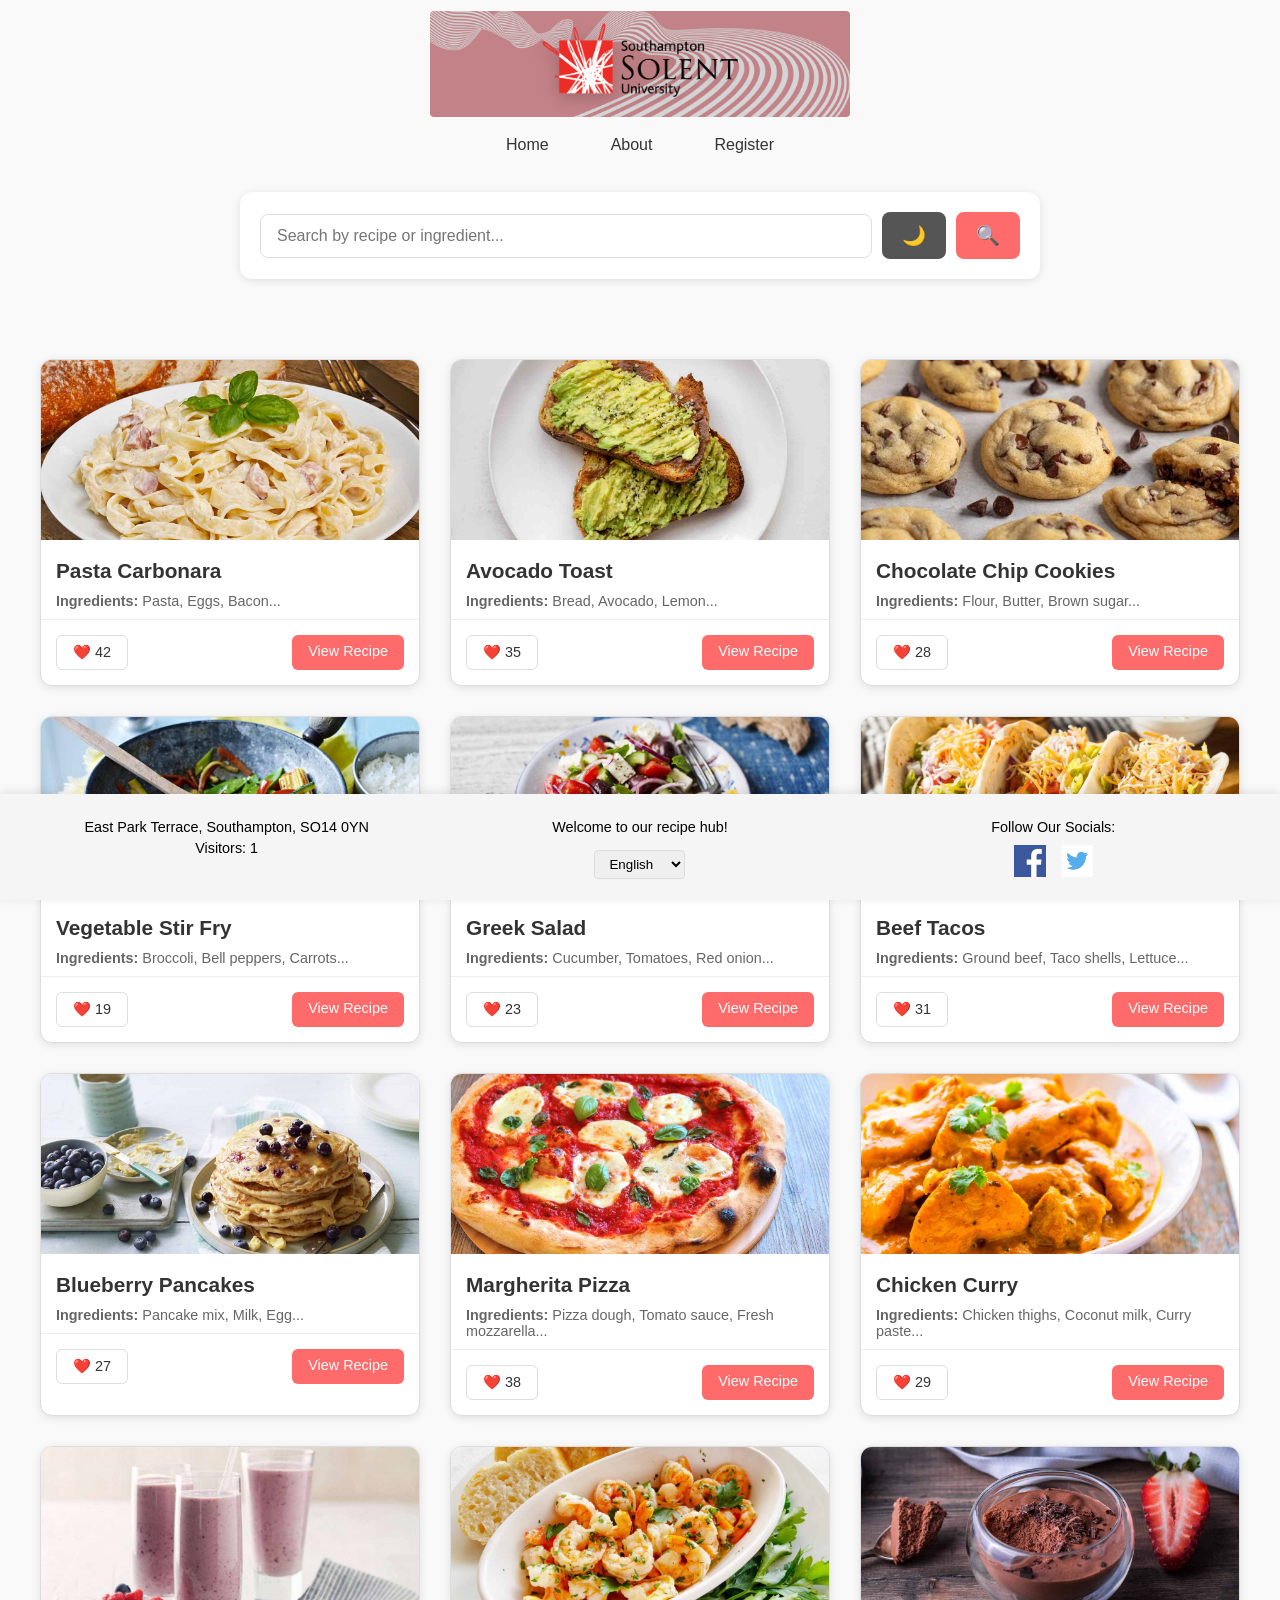
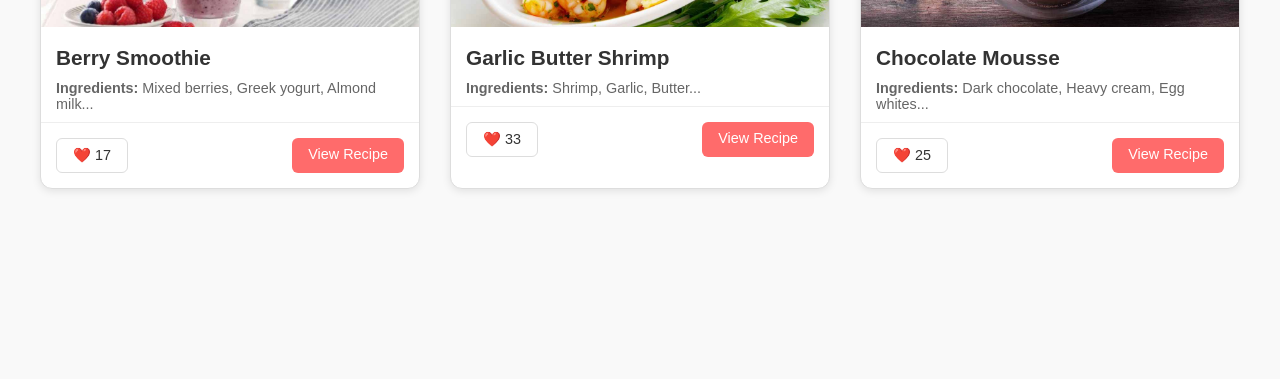
<file: Index.html>
<!DOCTYPE html>
<html lang="en">
<head>
  <meta charset="UTF-8">
  <meta name="viewport" content="width=device-width, initial-scale=1.0">
  <meta name="description" content="Recipe Finder - Discover and share delicious recipes">
  <title>Recipe Finder - Home</title>
  <link rel="stylesheet" href="styles/main.css">
</head>
<body>
  
  <header>
    <div class="logo">
      <h1><img src="assets/logo.png" alt="Recipe Finder"></h1>
    </div>
    <nav>
      <a href="index.html">Home</a>
      <a href="about.html">About</a>
      <a href="register.html">Register</a>
    </nav>
  </header>

  <main>
    <section class="search-section">
      <input type="text" id="search-input" placeholder="Search by recipe or ingredient..." aria-label="Search recipes">
      <button id="dark-mode-toggle" aria-label="Toggle dark mode">🌙</button>
      <button id="search-btn" aria-label="Search">🔍</button>
    </section>

    <div class="recipe-grid" id="recipe-container">
      <!-- Recipes will be dynamically added here via JavaScript -->
      <p style="text-align: center; grid-column: 1/-1; padding: 40px;">Loading recipes...</p>
    </div>
  </main>

  <footer>
    <div class="footer-column">
      <p>East Park Terrace, Southampton, SO14 0YN</p>
      <p>Visitors: <span id="visitor-counter">0</span></p>
    </div>
    <div class="footer-column">
      <p id="intro-text">Welcome to our recipe hub!</p>
      <select id="language-select" aria-label="Select language">
        <option value="en">English</option>
        <option value="es">Español</option>
      </select>
    </div>
    <div class="footer-column">
      <p>Follow Our Socials:</p>
      <div class="social-icons">
        <a href="#" aria-label="Facebook"><img src="assets/facebook-icon.png" alt="Facebook"></a>
        <a href="#" aria-label="Twitter"><img src="assets/twitter-icon.png" alt="Twitter"></a>
      </div>
    </div>
  </footer>

  <!-- Load data first, then app logic -->
  <script src="scripts/data.js"></script>
  <script src="scripts/app.js"></script>
</body>
</html>
</file>
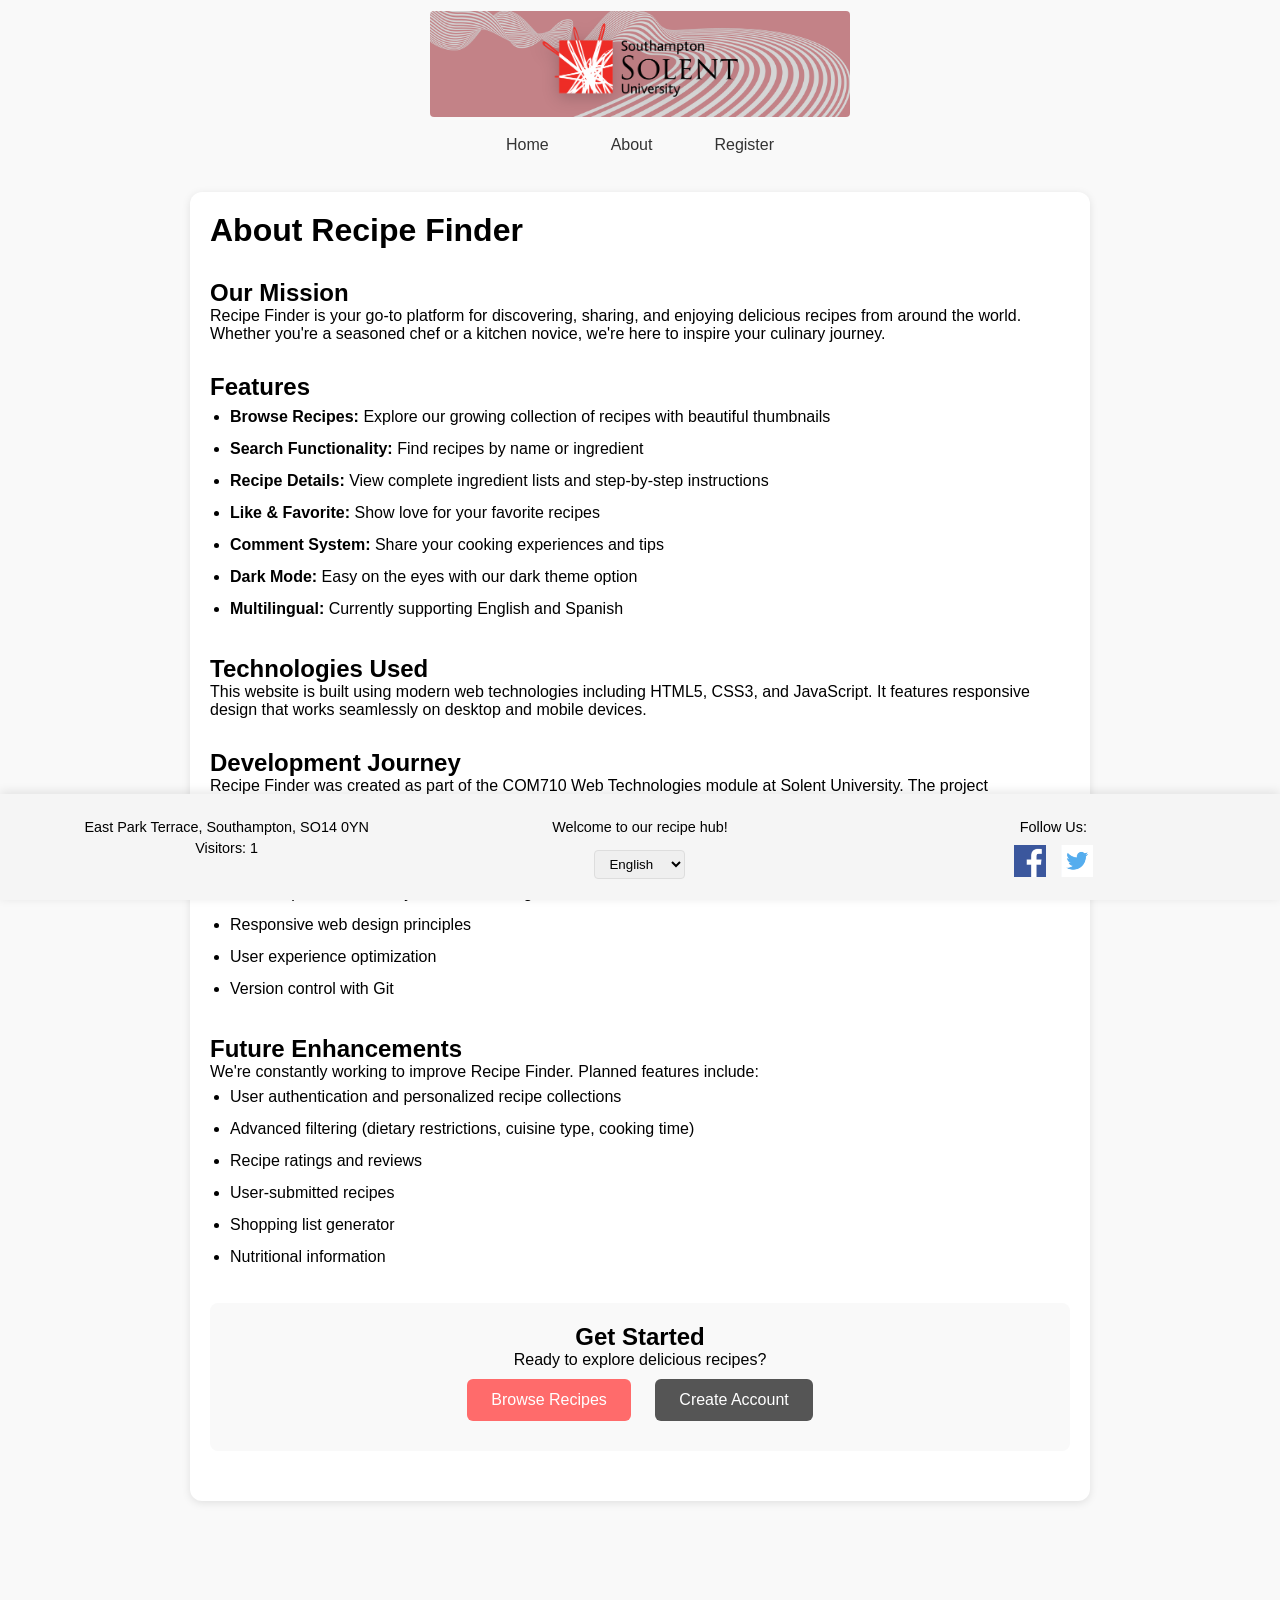
<file: about.html>
<!DOCTYPE html>
<html lang="en">
<head>
  <meta charset="UTF-8">
  <meta name="viewport" content="width=device-width, initial-scale=1.0">
  <title>About - Recipe Finder</title>
  <link rel="stylesheet" href="styles/main.css">
</head>
<body>
  
  <header>
    <div class="logo">
      <h1><img src="assets/logo.png" alt="Recipe Finder"></h1>
    </div>
    <nav>
      <a href="index.html">Home</a>
      <a href="about.html">About</a>
      <a href="register.html">Register</a>
    </nav>
  </header>

  <main class="recipe-details-container">
    <h1>About Recipe Finder</h1>
    
    <section style="margin: 30px 0;">
      <h2>Our Mission</h2>
      <p>Recipe Finder is your go-to platform for discovering, sharing, and enjoying delicious recipes from around the world. Whether you're a seasoned chef or a kitchen novice, we're here to inspire your culinary journey.</p>
    </section>

    <section style="margin: 30px 0;">
      <h2>Features</h2>
      <ul style="line-height: 2; margin-left: 20px;">
        <li><strong>Browse Recipes:</strong> Explore our growing collection of recipes with beautiful thumbnails</li>
        <li><strong>Search Functionality:</strong> Find recipes by name or ingredient</li>
        <li><strong>Recipe Details:</strong> View complete ingredient lists and step-by-step instructions</li>
        <li><strong>Like & Favorite:</strong> Show love for your favorite recipes</li>
        <li><strong>Comment System:</strong> Share your cooking experiences and tips</li>
        <li><strong>Dark Mode:</strong> Easy on the eyes with our dark theme option</li>
        <li><strong>Multilingual:</strong> Currently supporting English and Spanish</li>
      </ul>
    </section>

    <section style="margin: 30px 0;">
      <h2>Technologies Used</h2>
      <p>This website is built using modern web technologies including HTML5, CSS3, and JavaScript. It features responsive design that works seamlessly on desktop and mobile devices.</p>
    </section>

    <section style="margin: 30px 0;">
      <h2>Development Journey</h2>
      <p>Recipe Finder was created as part of the COM710 Web Technologies module at Solent University. The project demonstrates practical application of:</p>
      <ul style="line-height: 2; margin-left: 20px;">
        <li>Semantic HTML markup and W3C validation</li>
        <li>Modern CSS techniques including Grid and Flexbox</li>
        <li>JavaScript for interactivity and data management</li>
        <li>Responsive web design principles</li>
        <li>User experience optimization</li>
        <li>Version control with Git</li>
      </ul>
    </section>

    <section style="margin: 30px 0;">
      <h2>Future Enhancements</h2>
      <p>We're constantly working to improve Recipe Finder. Planned features include:</p>
      <ul style="line-height: 2; margin-left: 20px;">
        <li>User authentication and personalized recipe collections</li>
        <li>Advanced filtering (dietary restrictions, cuisine type, cooking time)</li>
        <li>Recipe ratings and reviews</li>
        <li>User-submitted recipes</li>
        <li>Shopping list generator</li>
        <li>Nutritional information</li>
      </ul>
    </section>

    <section style="margin: 30px 0; text-align: center; padding: 20px; background: #f9f9f9; border-radius: 8px;">
      <h2>Get Started</h2>
      <p>Ready to explore delicious recipes?</p>
      <a href="index.html" style="display: inline-block; margin: 10px; padding: 12px 24px; background: #ff6b6b; color: white; text-decoration: none; border-radius: 6px; font-weight: 500;">Browse Recipes</a>
      <a href="register.html" style="display: inline-block; margin: 10px; padding: 12px 24px; background: #555; color: white; text-decoration: none; border-radius: 6px; font-weight: 500;">Create Account</a>
    </section>
  </main>

  <footer>
    <div class="footer-column">
      <p>East Park Terrace, Southampton, SO14 0YN</p>
      <p>Visitors: <span id="visitor-counter">0</span></p>
    </div>
    <div class="footer-column">
      <p id="intro-text">Welcome to our recipe hub!</p>
      <select id="language-select">
        <option value="en">English</option>
        <option value="es">Español</option>
      </select>
    </div>
    <div class="footer-column">
      <p>Follow Us:</p>
      <div class="social-icons">
        <a href="#"><img src="assets/facebook-icon.png" alt="Facebook"></a>
        <a href="#"><img src="assets/twitter-icon.png" alt="Twitter"></a>
      </div>
    </div>
  </footer>

  <script>
    // Dark mode support
    try {
      if (localStorage.getItem('darkMode') === 'true') {
        document.body.classList.add('dark-theme');
      }
    } catch (e) {}

    // Visitor counter
    try {
      const count = localStorage.getItem('visitorCount') || '0';
      document.getElementById('visitor-counter').textContent = count;
    } catch (e) {}

    // Language support
    const translations = {
      en: "Welcome to our recipe hub!",
      es: "¡Bienvenido a nuestro centro de recetas!"
    };

    try {
      const lang = localStorage.getItem('language') || 'en';
      const langSelect = document.getElementById('language-select');
      const introText = document.getElementById('intro-text');
      
      langSelect.value = lang;
      introText.textContent = translations[lang];
      
      langSelect.addEventListener('change', function(e) {
        const newLang = e.target.value;
        introText.textContent = translations[newLang];
        localStorage.setItem('language', newLang);
      });
    } catch (e) {}
  </script>
</body>
</html>
</file>
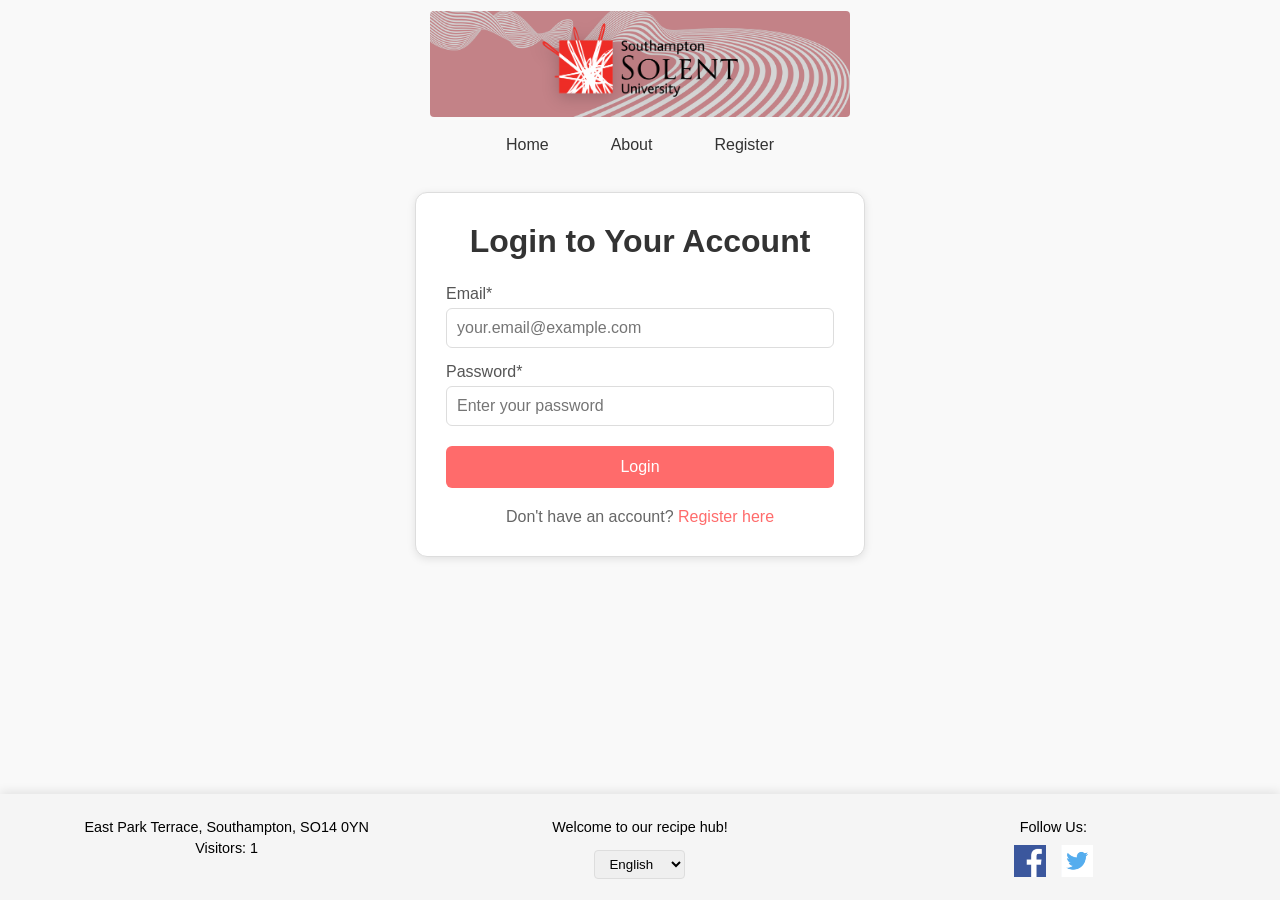
<file: login.html>
<!DOCTYPE html>
<html lang="en">
<head>
  <meta charset="UTF-8">
  <meta name="viewport" content="width=device-width, initial-scale=1.0">
  <meta name="description" content="Login to Recipe Finder">
  <title>Login - Recipe Finder</title>
  <link rel="stylesheet" href="styles/main.css">
</head>
<body>
  
  <header>
    <div class="logo">
      <h1><img src="assets/logo.png" alt="Recipe Finder"></h1>
    </div>
    <nav>
      <a href="index.html">Home</a>
      <a href="about.html">About</a>
      <a href="register.html">Register</a>
    </nav>
  </header>

  <main class="auth-form">
    <h1>Login to Your Account</h1>
    <form id="login-form" novalidate>
      <label for="login-email">Email*</label>
      <input 
        type="email" 
        id="login-email" 
        name="email"
        required
        placeholder="your.email@example.com"
        aria-required="true">

      <label for="login-password">Password*</label>
      <input 
        type="password" 
        id="login-password" 
        name="password"
        required
        placeholder="Enter your password"
        aria-required="true">

      <button type="submit">Login</button>
      <p id="form-message" style="display: none;"></p>
    </form>

    <p style="text-align: center; margin-top: 20px; color: #666;">
      Don't have an account? <a href="register.html" style="color: #ff6b6b; text-decoration: none;">Register here</a>
    </p>
  </main>

  <footer>
    <div class="footer-column">
      <p>East Park Terrace, Southampton, SO14 0YN</p>
      <p>Visitors: <span id="visitor-counter">0</span></p>
    </div>
    <div class="footer-column">
      <p id="intro-text">Welcome to our recipe hub!</p>
      <select id="language-select" aria-label="Select language">
        <option value="en">English</option>
        <option value="es">Español</option>
      </select>
    </div>
    <div class="footer-column">
      <p>Follow Us:</p>
      <div class="social-icons">
        <a href="#" aria-label="Facebook"><img src="assets/facebook-icon.png" alt="Facebook"></a>
        <a href="#" aria-label="Twitter"><img src="assets/twitter-icon.png" alt="Twitter"></a>
      </div>
    </div>
  </footer>

  <script src="scripts/login.js"></script>
</body>
</html>
</file>
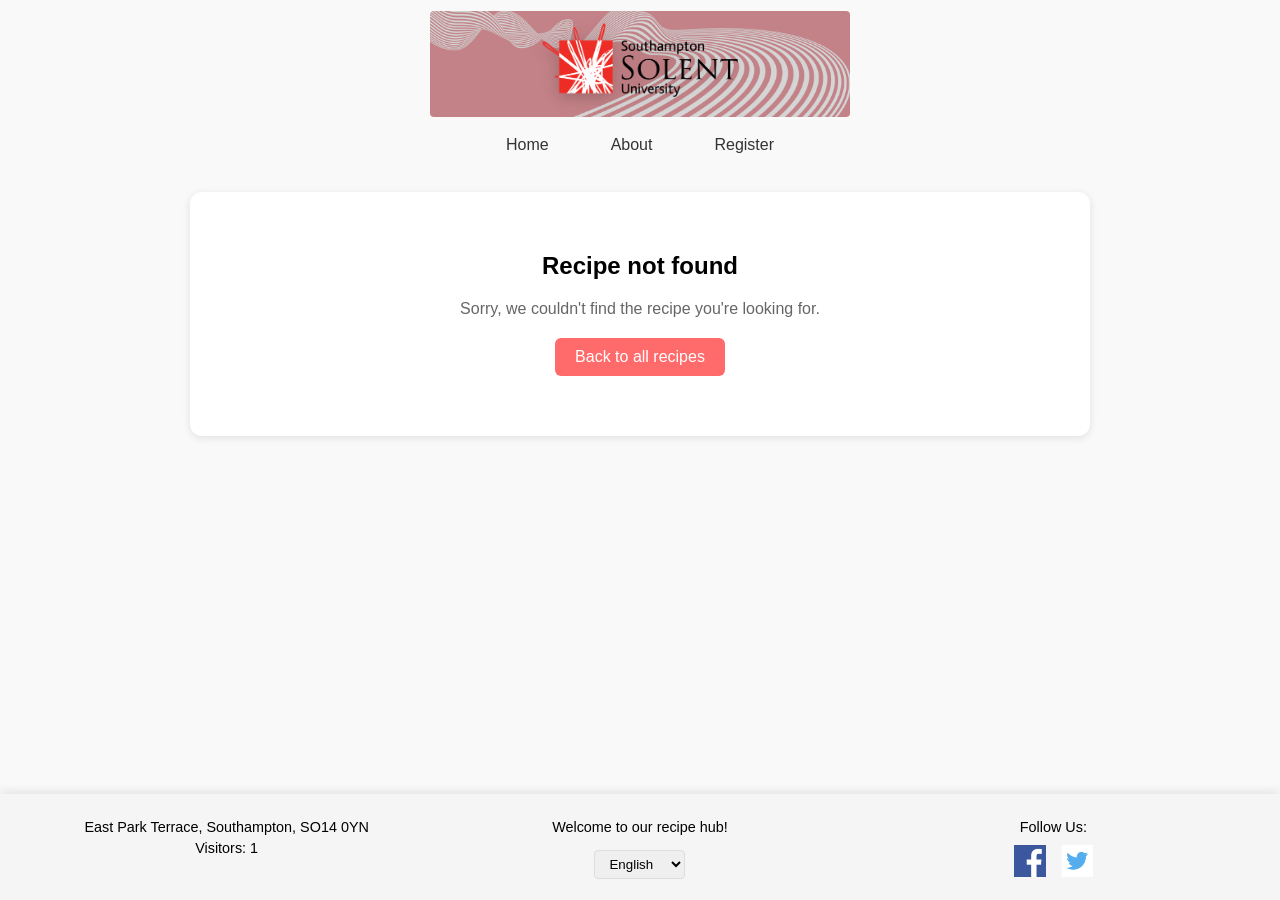
<file: recipe-details.html>
<!DOCTYPE html>
<html lang="en">
<head>
  <meta charset="UTF-8">
  <meta name="viewport" content="width=device-width, initial-scale=1.0">
  <meta name="description" content="Recipe details with ingredients and instructions">
  <title>Recipe Details - Recipe Finder</title>
  <link rel="stylesheet" href="styles/main.css">
</head>
<body>
  
  <header>
    <div class="logo">
      <h1><img src="assets/logo.png" alt="Recipe Finder"></h1>
    </div>
    <nav>
      <a href="index.html">Home</a>
      <a href="about.html">About</a>
      <a href="register.html">Register</a>
    </nav>
  </header>

  <main class="recipe-details-container" id="recipe-details">
    <!-- Content will be loaded by JavaScript -->
    <p style="text-align: center; padding: 40px;">Loading recipe details...</p>
  </main>

  <footer>
    <div class="footer-column">
      <p>East Park Terrace, Southampton, SO14 0YN</p>
      <p>Visitors: <span id="visitor-counter">0</span></p>
    </div>
    <div class="footer-column">
      <p id="intro-text">Welcome to our recipe hub!</p>
      <select id="language-select" aria-label="Select language">
        <option value="en">English</option>
        <option value="es">Español</option>
      </select>
    </div>
    <div class="footer-column">
      <p>Follow Us:</p>
      <div class="social-icons">
        <a href="#" aria-label="Facebook"><img src="assets/facebook-icon.png" alt="Facebook"></a>
        <a href="#" aria-label="Twitter"><img src="assets/twitter-icon.png" alt="Twitter"></a>
      </div>
    </div>
  </footer>

  <script src="scripts/recipeDetails.js"></script>
</body>
</html>
</file>
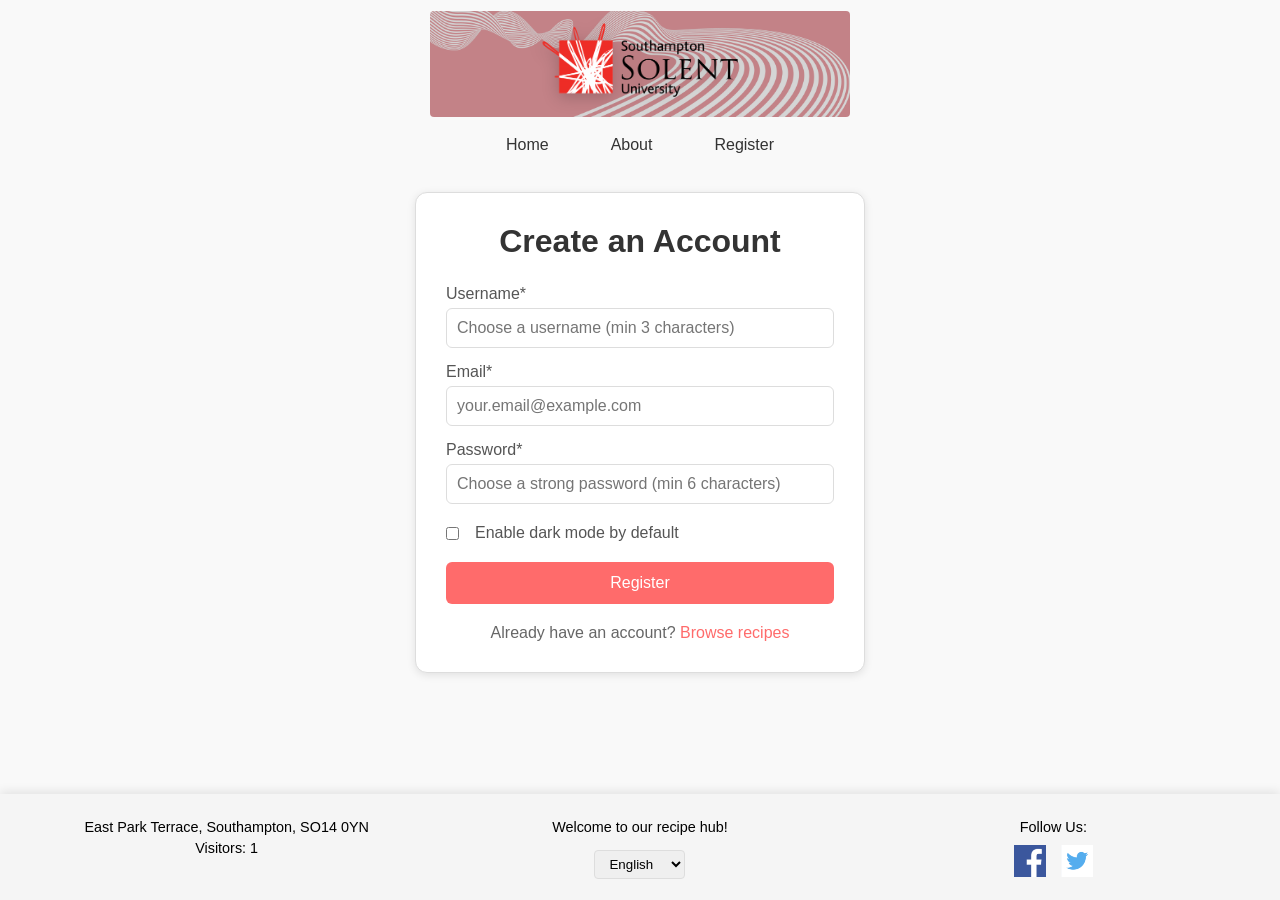
<file: register.html>
<!DOCTYPE html>
<html lang="en">
<head>
  <meta charset="UTF-8">
  <meta name="viewport" content="width=device-width, initial-scale=1.0">
  <meta name="description" content="Create a Recipe Finder account">
  <title>Register - Recipe Finder</title>
  <link rel="stylesheet" href="styles/main.css">
</head>
<body>
  
  <header>
    <div class="logo">
      <h1><img src="assets/logo.png" alt="Recipe Finder"></h1>
    </div>
    <nav>
      <a href="index.html">Home</a>
      <a href="about.html">About</a>
      <a href="register.html">Register</a>
    </nav>
  </header>

  <main class="auth-form">
    <h1>Create an Account</h1>
    <form id="register-form" novalidate>
      <label for="username">Username*</label>
      <input 
        type="text" 
        id="username" 
        name="username"
        required 
        minlength="3"
        placeholder="Choose a username (min 3 characters)"
        aria-required="true">

      <label for="email">Email*</label>
      <input 
        type="email" 
        id="email" 
        name="email"
        required
        placeholder="your.email@example.com"
        aria-required="true">

      <label for="password">Password*</label>
      <input 
        type="password" 
        id="password" 
        name="password"
        required 
        minlength="6"
        placeholder="Choose a strong password (min 6 characters)"
        aria-required="true">

      <label style="display: flex; align-items: center; margin-top: 20px; cursor: pointer;">
        <input type="checkbox" id="dark-mode-pref" name="darkMode"> 
        <span style="margin-left: 8px;">Enable dark mode by default</span>
      </label>

      <button type="submit">Register</button>
      <p id="form-message" style="display: none;"></p>
    </form>

    <p style="text-align: center; margin-top: 20px; color: #666;">
      Already have an account? <a href="index.html" style="color: #ff6b6b; text-decoration: none;">Browse recipes</a>
    </p>
  </main>

  <footer>
    <div class="footer-column">
      <p>East Park Terrace, Southampton, SO14 0YN</p>
      <p>Visitors: <span id="visitor-counter">0</span></p>
    </div>
    <div class="footer-column">
      <p id="intro-text">Welcome to our recipe hub!</p>
      <select id="language-select" aria-label="Select language">
        <option value="en">English</option>
        <option value="es">Español</option>
      </select>
    </div>
    <div class="footer-column">
      <p>Follow Us:</p>
      <div class="social-icons">
        <a href="#" aria-label="Facebook"><img src="assets/facebook-icon.png" alt="Facebook"></a>
        <a href="#" aria-label="Twitter"><img src="assets/twitter-icon.png" alt="Twitter"></a>
      </div>
    </div>
  </footer>

  <script src="scripts/register.js"></script>
</body>
</html>
</file>
<file: styles/main.css>
/* Basic reset */
* {
  margin: 0;
  padding: 0;
  box-sizing: border-box;
}

body {
  font-family: 'Segoe UI', Tahoma, Geneva, Verdana, sans-serif;
  margin: 0;
  padding: 20px;
  background: #f9f9f9;
  margin-bottom: 120px;
  transition: background 0.3s ease, color 0.3s ease;
}

/* Dark theme */
body.dark-theme {
  background: #1a1a1a;
  color: #e0e0e0;
}

body.dark-theme .recipe-card {
  background: #2a2a2a;
  border-color: #444;
}

body.dark-theme .search-section {
  background: #2a2a2a;
}

body.dark-theme #search-input {
  background: #333;
  color: #e0e0e0;
  border-color: #555;
}

body.dark-theme footer {
  background: #2a2a2a;
  color: #e0e0e0;
}

body.dark-theme .auth-form {
  background: #2a2a2a;
  border-color: #444;
}

/* Header Styles */
header {
  text-align: center;
  margin-bottom: 30px;
}

/* Logo Container with Layered Effect */
.logo {
  position: relative;
  width: fit-content;
  margin: 0 auto 20px;
}

.logo img {
  position: relative;
  height: 80px;
  width: auto;
  filter: drop-shadow(0 4px 8px rgba(0, 0, 0, 0.2));
  z-index: 2;
  transition: all 0.3s ease;
}

.logo::before {
  content: "";
  position: absolute;
  background: url('../assets/background.png') center/cover;
  width: 200%;
  height: 120%;
  top: -10%;
  right: -50%;
  z-index: 1;
  border-radius: 4px;
  opacity: 0.5;
}

/* Navigation */
nav {
  display: flex;
  justify-content: center;
  gap: 30px;
  flex-wrap: wrap;
}

nav a {
  text-decoration: none;
  color: #333;
  font-weight: 500;
  padding: 8px 16px;
  border-radius: 4px;
  transition: all 0.3s ease;
}

nav a:hover {
  background: #ff6b6b;
  color: white;
}

body.dark-theme nav a {
  color: #e0e0e0;
}

body.dark-theme nav a:hover {
  background: #ff6b6b;
  color: white;
}

/* Recipe Grid Layout */
.recipe-grid {
  display: grid;
  justify-content: center;
  grid-template-columns: repeat(auto-fill, minmax(280px, 1fr));
  gap: 30px;
  padding: 50px 20px;
  max-width: 1400px;
  margin: 0 auto;
}

.recipe-card {
  background: white;
  border: 1px solid #ddd;
  border-radius: 12px;
  overflow: hidden;
  position: relative;
  transition: all 0.3s ease;
  box-shadow: 0 2px 8px rgba(0, 0, 0, 0.1);
}

.recipe-card:hover {
  transform: translateY(-8px);
  box-shadow: 0 8px 16px rgba(0, 0, 0, 0.2);
}

.recipe-card img {
  width: 100%;
  height: 180px;
  object-fit: cover;
}

.recipe-card h3 {
  padding: 15px 15px 10px;
  margin: 0;
  font-size: 1.3rem;
  color: #333;
}

body.dark-theme .recipe-card h3 {
  color: #e0e0e0;
}

.recipe-card p {
  padding: 0 15px 10px;
  color: #666;
  font-size: 0.9rem;
}

body.dark-theme .recipe-card p {
  color: #aaa;
}

.recipe-actions {
  display: flex;
  justify-content: space-between;
  padding: 15px;
  border-top: 1px solid #eee;
}

body.dark-theme .recipe-actions {
  border-top-color: #444;
}

.recipe-actions button,
.recipe-actions a {
  padding: 8px 16px;
  border: none;
  border-radius: 6px;
  cursor: pointer;
  text-decoration: none;
  font-size: 0.9rem;
  transition: all 0.3s ease;
}

.recipe-actions button {
  background: #fff;
  border: 1px solid #ddd;
  color: #333;
}

.recipe-actions button:hover {
  background: #f0f0f0;
  transform: scale(1.05);
}

.recipe-actions a {
  background: #ff6b6b;
  color: white;
}

.recipe-actions a:hover {
  background: #ff5252;
}

/* Search Bar */
.search-section {
  display: flex;
  justify-content: center;
  align-items: center;
  gap: 10px;
  padding: 20px;
  background: #fff;
  max-width: 800px;
  margin: 0 auto 30px;
  border-radius: 12px;
  box-shadow: 0 2px 8px rgba(0, 0, 0, 0.1);
}

#search-input {
  flex: 1;
  padding: 12px 16px;
  border: 1px solid #ddd;
  border-radius: 8px;
  font-size: 1rem;
  transition: all 0.3s ease;
}

#search-input:focus {
  outline: none;
  border-color: #ff6b6b;
  box-shadow: 0 0 0 3px rgba(255, 107, 107, 0.1);
}

#search-btn,
#dark-mode-toggle {
  padding: 12px 20px;
  background: #ff6b6b;
  color: white;
  border: none;
  border-radius: 8px;
  cursor: pointer;
  font-size: 1.2rem;
  transition: all 0.3s ease;
}

#search-btn:hover,
#dark-mode-toggle:hover {
  background: #ff5252;
  transform: translateY(-2px);
}

#dark-mode-toggle {
  background: #555;
}

#dark-mode-toggle:hover {
  background: #333;
}

/* Footer */
footer {
  display: flex;
  justify-content: space-between;
  padding: 20px;
  background: #f5f5f5;
  position: fixed;
  bottom: 0;
  left: 0;
  right: 0;
  z-index: 100;
  box-shadow: 0 -2px 10px rgba(0, 0, 0, 0.1);
}

.footer-column {
  flex: 1;
  text-align: center;
  font-size: 0.9rem;
}

.footer-column p {
  margin: 5px 0;
}

.social-icons {
  display: flex;
  justify-content: center;
  gap: 15px;
  margin-top: 10px;
}

.social-icons img {
  width: 32px;
  height: 32px;
  transition: transform 0.3s ease;
}

.social-icons img:hover {
  transform: scale(1.2);
}

#language-select {
  padding: 5px 10px;
  border-radius: 4px;
  border: 1px solid #ddd;
  margin-top: 10px;
  cursor: pointer;
}

/* Recipe Details Page */
.recipe-details-container {
  max-width: 900px;
  margin: 0 auto;
  padding: 20px;
  background: white;
  border-radius: 12px;
  box-shadow: 0 2px 8px rgba(0, 0, 0, 0.1);
}

body.dark-theme .recipe-details-container {
  background: #2a2a2a;
}

.recipe-header {
  margin-bottom: 30px;
}

.recipe-header img {
  width: 100%;
  max-height: 400px;
  object-fit: cover;
  border-radius: 12px;
  margin-bottom: 20px;
}

.recipe-header h1 {
  font-size: 2.5rem;
  margin-bottom: 10px;
  color: #333;
}

body.dark-theme .recipe-header h1 {
  color: #e0e0e0;
}

.likes {
  font-size: 1.2rem;
  color: #ff6b6b;
}

.recipe-content {
  display: grid;
  grid-template-columns: 1fr 2fr;
  gap: 40px;
  margin-top: 30px;
}

.ingredients h2,
.instructions h2 {
  color: #333;
  margin-bottom: 15px;
}

body.dark-theme .ingredients h2,
body.dark-theme .instructions h2 {
  color: #e0e0e0;
}

.ingredients ul,
.instructions ol {
  padding-left: 20px;
}

.ingredients li,
.instructions li {
  margin-bottom: 10px;
  line-height: 1.6;
}

/* Comments Section */
.comments-section {
  margin-top: 40px;
  padding-top: 30px;
  border-top: 2px solid #eee;
}

body.dark-theme .comments-section {
  border-top-color: #444;
}

.comments-section h2 {
  margin-bottom: 20px;
  color: #333;
}

body.dark-theme .comments-section h2 {
  color: #e0e0e0;
}

.comment {
  background: #f9f9f9;
  padding: 15px;
  border-radius: 8px;
  margin-bottom: 15px;
}

body.dark-theme .comment {
  background: #333;
}

.comment strong {
  color: #ff6b6b;
}

.comment small {
  color: #999;
  display: block;
  margin-top: 5px;
}

#comment-form {
  margin-top: 20px;
}

#comment-form textarea {
  width: 100%;
  padding: 12px;
  border: 1px solid #ddd;
  border-radius: 8px;
  min-height: 100px;
  font-family: inherit;
  resize: vertical;
}

body.dark-theme #comment-form textarea {
  background: #333;
  color: #e0e0e0;
  border-color: #555;
}

#comment-form button {
  margin-top: 10px;
  padding: 10px 20px;
  background: #ff6b6b;
  color: white;
  border: none;
  border-radius: 8px;
  cursor: pointer;
  font-size: 1rem;
}

#comment-form button:hover {
  background: #ff5252;
}

/* Auth Form */
.auth-form {
  max-width: 450px;
  margin: 30px auto;
  padding: 30px;
  border: 1px solid #ddd;
  border-radius: 12px;
  background: white;
  box-shadow: 0 2px 8px rgba(0, 0, 0, 0.1);
}

.auth-form h1 {
  text-align: center;
  margin-bottom: 25px;
  color: #333;
}

body.dark-theme .auth-form h1 {
  color: #e0e0e0;
}

.auth-form label {
  display: block;
  margin-top: 15px;
  font-weight: 500;
  color: #555;
}

body.dark-theme .auth-form label {
  color: #ccc;
}

.auth-form input[type="text"],
.auth-form input[type="email"],
.auth-form input[type="password"] {
  width: 100%;
  padding: 10px;
  margin-top: 5px;
  border: 1px solid #ddd;
  border-radius: 6px;
  font-size: 1rem;
}

body.dark-theme .auth-form input[type="text"],
body.dark-theme .auth-form input[type="email"],
body.dark-theme .auth-form input[type="password"] {
  background: #333;
  color: #e0e0e0;
  border-color: #555;
}

.auth-form input[type="checkbox"] {
  margin-right: 8px;
}

.auth-form button {
  margin-top: 20px;
  padding: 12px;
  width: 100%;
  background: #ff6b6b;
  color: white;
  border: none;
  border-radius: 6px;
  cursor: pointer;
  font-size: 1rem;
  font-weight: 500;
}

.auth-form button:hover {
  background: #ff5252;
}

#form-message {
  margin-top: 15px;
  padding: 10px;
  border-radius: 6px;
  text-align: center;
}

#form-message.success {
  background: #d4edda;
  color: #155724;
  border: 1px solid #c3e6cb;
}

#form-message.error {
  background: #f8d7da;
  color: #721c24;
  border: 1px solid #f5c6cb;
}

/* Animations */
@keyframes pulse {
  0% { transform: scale(1); }
  50% { transform: scale(1.1); }
  100% { transform: scale(1); }
}

.recipe-actions button:active {
  animation: pulse 0.3s;
}

/* Accessibility */
button:focus,
input:focus,
select:focus {
  outline: 2px solid #ff6b6b;
  outline-offset: 2px;
}

/* Responsive Design */
@media (max-width: 768px) {
  .recipe-content {
    grid-template-columns: 1fr;
  }
  
  .search-section {
    flex-direction: column;
    align-items: stretch;
  }
  
  #search-input {
    width: 100%;
  }
  
  footer {
    flex-direction: column;
    gap: 15px;
  }
  
  .recipe-grid {
    grid-template-columns: 1fr;
    padding: 20px;
  }
  
  nav {
    gap: 15px;
  }
}
</file>
